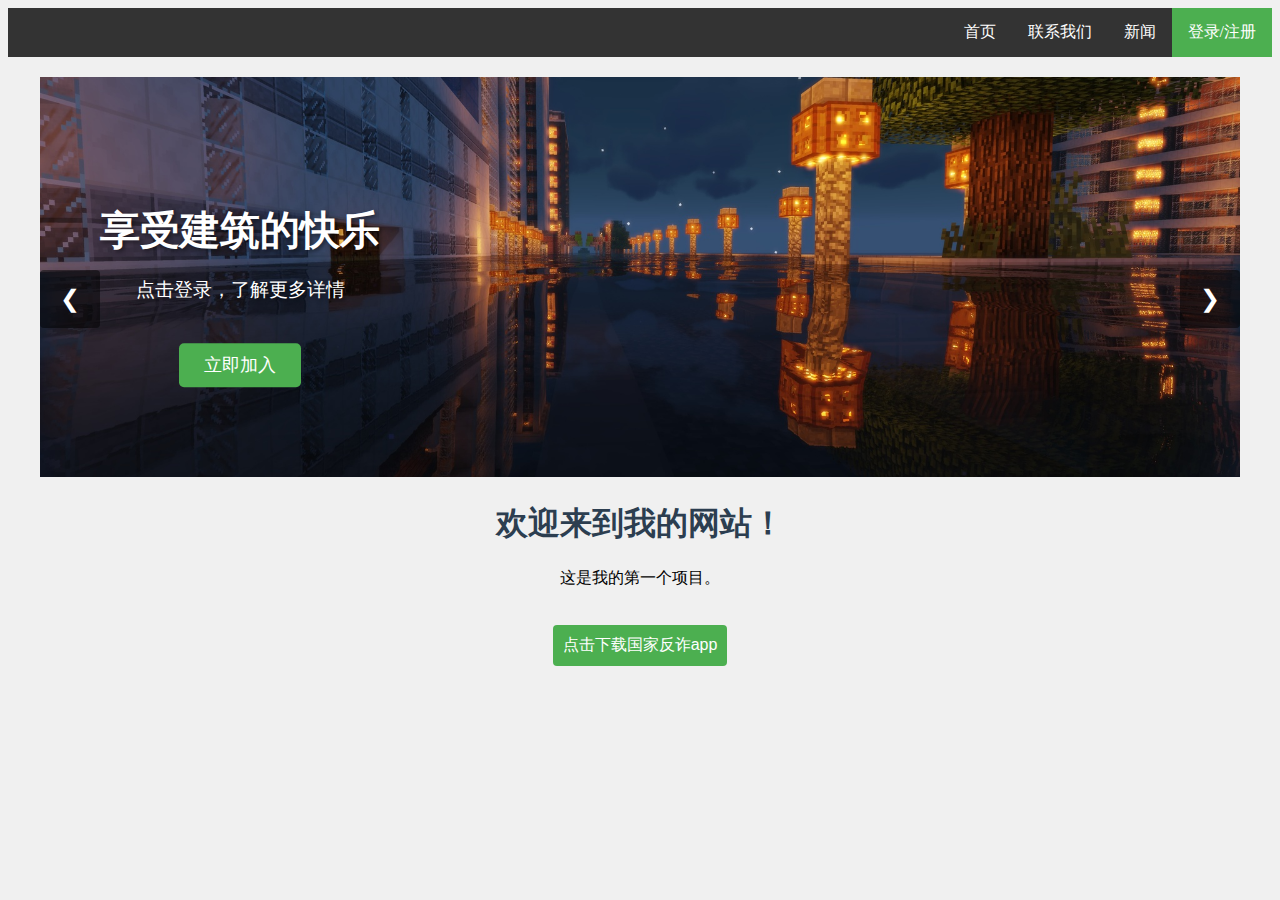
<file: index.html>
<!DOCTYPE html> 
<html lang="zh" >
<head>
    <meta charset="UTF-8">
    <meta name="viewport" content="width=device-width, initial-scale=1.0" >
    <title>我的网站</title>
    <link rel="stylesheet" href="menu.css">
    <link rel="stylesheet" href="style.css">
    </head>
    <body>

    <div class="navbar">
        <a class="active" href="login.html">登录/注册</a>
        <a href="news.html">新闻</a>
        <a href="contact.html">联系我们</a>
        <a href="index.html">首页</a>
    </div>

    <!-- 滚动图片容器（包含控制按钮和内容） -->
    <div class="slider">
        <!-- 左右切换按钮 -->
        <button class="prev-btn">❮</button>
        <button class="next-btn">❯</button>
        
        <!-- 图片内容区 -->
        <div class="slider-inner">
            <!-- 单张宣传图（包含图片、文字、按钮） -->
            <div class="slide-item">
                <img src="images/img1.jpg" alt="图片1">
                <div class="slide-content">
                    <h2>享受建筑的快乐</h2>
                    <p>点击登录，了解更多详情</p>
                    <a href="login.html" style="text-decoration: none;">
                        <button class="slide-btn">立即加入</button>
                    </a>
                </div>
            </div>
            <div class="slide-item">
                <img src="images/img2.jpg" alt="图片2">
                <div class="slide-content">
                    <h2>网站功能问卷调查</h2>
                    <p>我们的网站功能目前还不完整，欢迎提出意见！</p>
                    <a href="https://www.wjx.cn/vm/Q6wnxZ8.aspx#" style="text-decoration: none;">
                        <button class="slide-btn">查看详情</button>
                    </a>
                </div>
            </div>
            <div class="slide-item">
                <img src="images/img3.jpg" alt="图片3">
                <div class="slide-content">
                    <h2>BOOM！！！</h2>
                    <p>每周五晚上9点服务器对外开放，炸图爱好者的圣地</p>
                    <a href="product.html" style="text-decoration: none;">
                        <button class="slide-btn">查看详情</button>
                    </a>
                </div>
            </div>
        </div>
    </div>

    <h1>欢迎来到我的网站！</h1> 
    <p>这是我的第一个项目。</p>

    <button onclick="greet()">点击下载国家反诈app</button>
    <script src="script.js"></script>
</body>
</html>
</file>
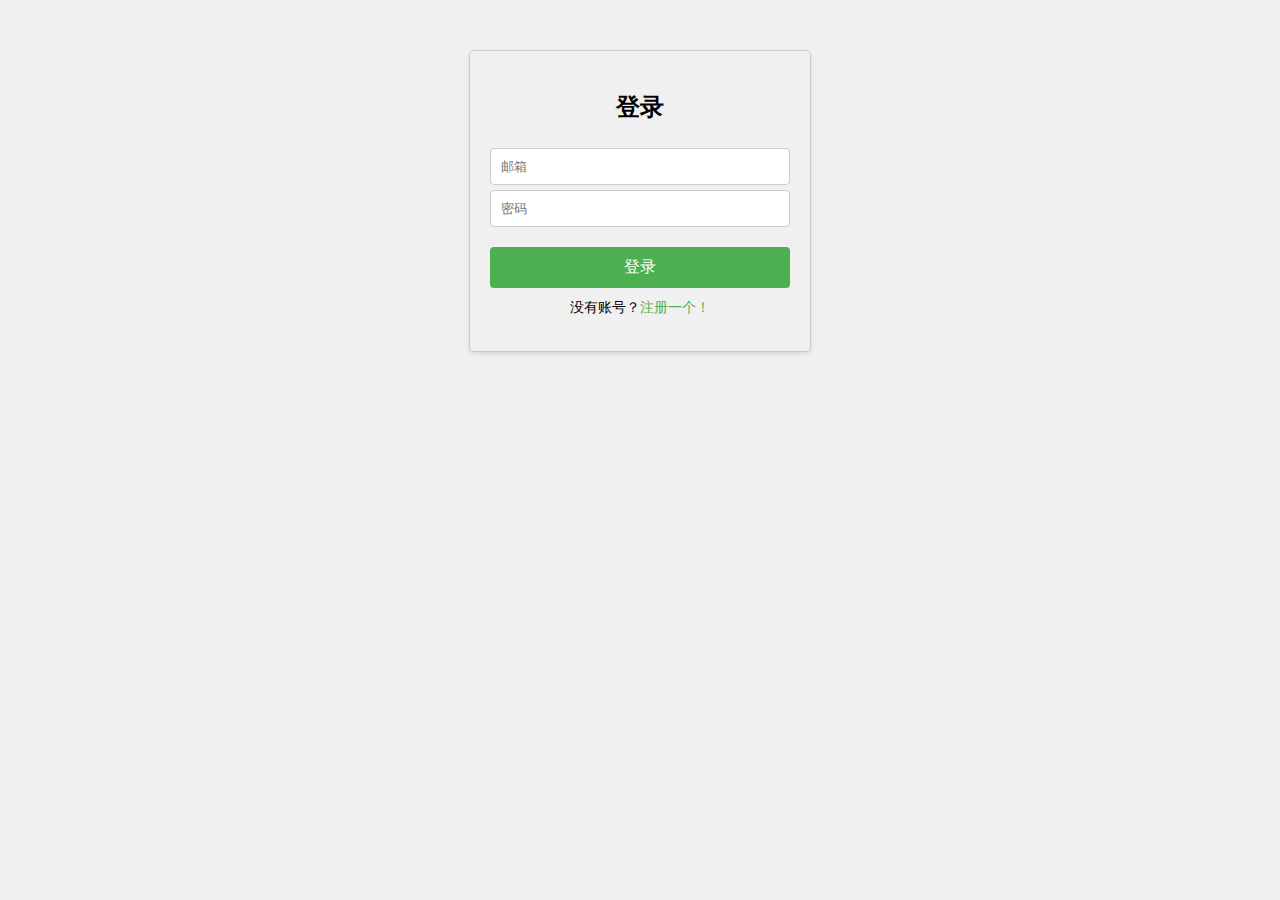
<file: login.html>
<!DOCTYPE html>
<html lang="zh">
<head>
<meta charset="UTF-8">
<meta name="viewport" content="width=device-width, initial-scale=1.0">
<title>登录</title>
<link rel="stylesheet" href="style.css">
</head>
<body>

<div class="login-container">
  <h2>登录</h2>
  <form action="login.php" method="POST">
    <input type="email" name="email" placeholder="邮箱" required>
    <input type="password" name="password" placeholder="密码" required>
    <button type="submit">登录</button>
  </form>
  <p>没有账号？<a href="register.html">注册一个！</a></p>
</div>

</body>
</html>
<script type="module">
    let auth; // 提升作用域

    // 初始化代码
    const initAuth = () => {
        const firebaseConfig = {/* 保持配置一致 */};
        const app = initializeApp(firebaseConfig);
        auth = getAuth(app);
        window.__auth = auth; // 暴露到全局
    }

    initAuth();

    window.login = async () => {
        try {
            const userCredential = await signInWithEmailAndPassword(auth, email, password);
            console.log('跳转前用户状态:', auth.currentUser);
            window.location.href = 'profile.html';
        } catch (error) {
            console.error('完整错误堆栈:', error);
        }
    }
</script>
</file>
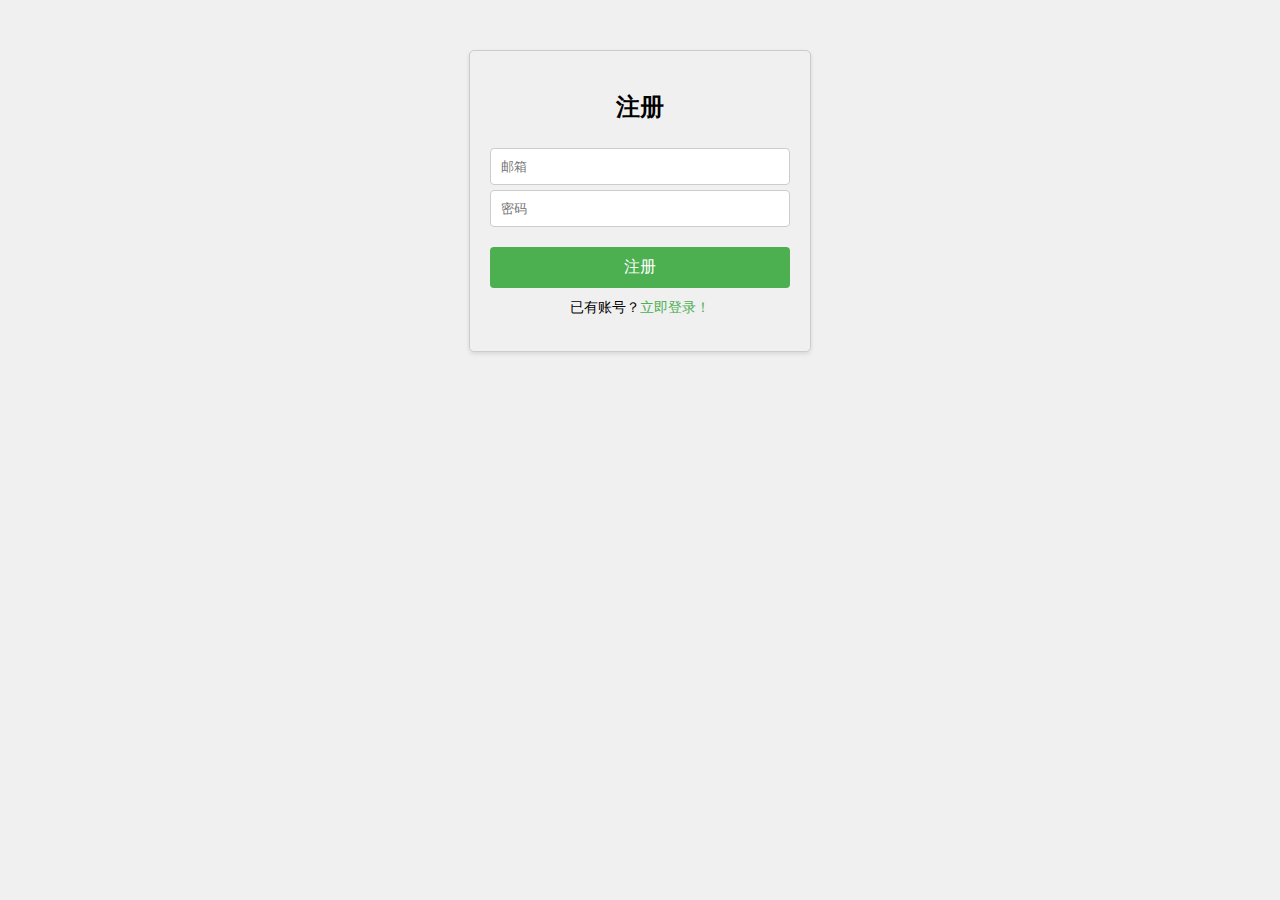
<file: register.html>
<!DOCTYPE html>
<html lang="zh">
<head>
    <meta charset="UTF-8">
    <title>注册</title>
    <link rel="stylesheet" href="style.css">
</head>
<body>
    <div class="login-container">  <!-- 复用login.html的容器类 -->
        <h2>注册</h2>  <!-- 添加标题 -->
        <!-- 替换原来的JavaScript提交 -->
        <form action="register.php" method="POST">
            <input type="email" name="email" placeholder="邮箱" required>
            <input type="password" name="password" placeholder="密码" required>
            <button type="submit">注册</button>
        </form>
        <p>已有账号？<a href="login.html">立即登录！</a></p>
    </div>
    <script>
</script>
<script>
    function register() {
        const email = document.getElementById('email').value;
        const password = document.getElementById('password').value;
        const confirmPassword = document.getElementById('confirmPassword').value;

        // 前端验证密码一致性
        if (password !== confirmPassword) {
            alert('两次输入的密码不一致！');
            return;
        }

        // 执行Firebase注册
        auth.createUserWithEmailAndPassword(email, password)
            .then((userCredential) => {
                alert('注册成功，即将跳转至登录页面！');
                window.location.href = 'login.html';
            })
            .catch((error) => {
                console.error(error);
                alert('注册失败: ' + error.message);
            });
    }
</script>
</body>
</html>
</file>
<file: menu.css>
/* style.css */
.navbar {
  overflow: hidden;
  background-color: #333;
}

.navbar a {
  float: right;
  display: block;
  color: white;
  text-align: center;
  padding: 14px 16px;
  text-decoration: none;
}

.navbar a:hover {
  background-color: #111;
}

.navbar a.active {
  background-color: #4CAF50;
}
</file>
<file: style.css>
/*背景板色*/ 
body {
    background-color: #f0f0f0;
    text-align: center;
}
 
h1 {
    color: #2c3e50;
}
 
button {
    padding: 10px 20px;
    font-size: 16px;
    background-color: #3498db;
    color: white;
    border: none;
    border-radius: 5px;
    cursor: pointer;
}
/*菜单栏*/
.login-container, .register-container {
    max-width: 300px;
    margin: 50px auto;
    padding: 20px;
    border: 1px solid #ccc;
    border-radius: 5px;
    box-shadow: 0 2px 4px rgba(0, 0, 0, 0.1);
  }
  
  form {
    display: flex;
    flex-direction: column;
  }
  
  label {
    margin-top: 10px;
  }
  
  /* 框框 */
  input[type="text"], input[type="password"] {
      padding: 10px;
      margin-top: 5px;
      border: 1px solid #ccc;
      border-radius: 4px;
  }
  
  input[type="text"], input[type="password"], input[type="email"] {
      padding: 10px;
      margin-top: 5px;
      border: 1px solid #ccc;
      border-radius: 4px;
  }
  
  button {
    padding: 10px;
    margin-top: 20px;
    background-color: #4CAF50;
    color: white;
    border: none;
    border-radius: 4px;
    cursor: pointer;
  }
  
  button:hover {
    background-color: #45a049;
  }
  
.login-container p {
    margin-top: 10px;
    text-align: center;
    font-size: 0.9em;
  }
  
  .login-container a {
    color: #4CAF50;
    text-decoration: none;
  }
  
  .login-container a:hover {
    text-decoration: underline;
  }

  .register-container a {
    color: #4CAF50;
    text-decoration: none;
  }
  
  .register-container a:hover {
    text-decoration: underline;
  }
/* 滚动容器基础样式 */
.slider {
  width: 100%;
  max-width: 1200px; /* 限制最大宽度 */
  margin: 20px auto; /* 居中显示 */
  position: relative; /* 作为按钮的定位参考 */
  overflow: hidden;
}

/* 图片内容区（控制滚动） */
.slider-inner {
  display: flex;
  transition: transform 0.5s ease; /* 滚动动画过渡 */
}

/* 单张宣传图容器 */
.slide-item {
  flex: 0 0 100%; /* 每张占满容器宽度 */
  position: relative; /* 作为内容的定位参考 */
}

.slide-item img {
  width: 100%;
  height: 400px; /* 固定高度 */
  object-fit: cover; /* 图片填充方式 */
}

/* 图片上的文字和按钮 */
.slide-content {
  position: absolute;
  top: 50%;
  left: 5%;
  transform: translateY(-50%);
  color: white;
  text-shadow: 2px 2px 4px rgba(0,0,0,0.5);
}

.slide-content h2 {
  font-size: 2.5em;
  margin-bottom: 10px;
}

.slide-content p {
  font-size: 1.2em;
  margin-bottom: 20px;
}

.slide-btn {
  padding: 10px 25px;
  font-size: 1.1em;
  background: #4CAF50;
  color: white;
  border: none;
  border-radius: 5px;
  cursor: pointer;
}

/* 左右切换按钮 */
.prev-btn, .next-btn {
  position: absolute;
  top: 50%;
  transform: translateY(-50%);
  background: rgba(0,0,0,0.5);
  color: white;
  border: none;
  padding: 15px 20px;
  font-size: 1.5em;
  cursor: pointer;
  transition: background 0.3s;
  z-index: 1;
}

.prev-btn { left: 0; }
.next-btn { right: 0; }

.prev-btn:hover, .next-btn:hover {
  background: rgba(0,0,0,0.8);
}
/*个人中心*/
.profile-container {
    max-width: 600px;
    margin: 50px auto;
    padding: 30px;
    background: rgba(255, 255, 255, 0.9);
    border-radius: 10px;
    box-shadow: 0 0 20px rgba(0, 0, 0, 0.1);
}

.profile-container h2 {
    color: #2c3e50;
    margin-bottom: 30px;
}

.profile-container button {
    background: #e74c3c;
    color: white;
    padding: 12px 25px;
    border: none;
    border-radius: 5px;
    cursor: pointer;
    transition: background 0.3s;
}

.profile-container button:hover {
    background: #c0392b;
}
</file>
